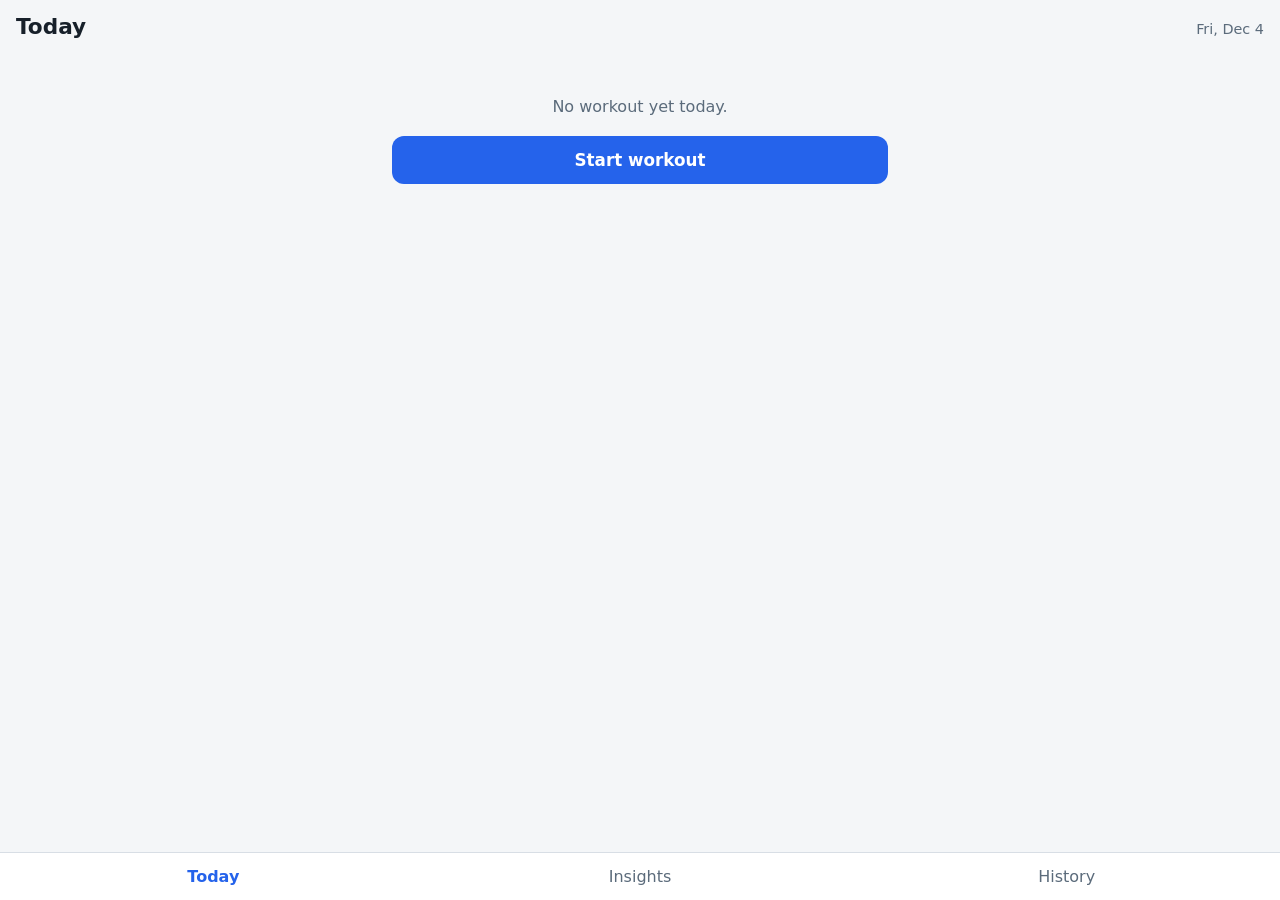
<file: index.html>
<!doctype html>
<html lang="en">
<head>
<meta charset="utf-8">
<meta name="viewport" content="width=device-width, initial-scale=1, viewport-fit=cover">
<meta name="theme-color" content="#101418">
<title>Exercise Log</title>
<link rel="manifest" href="manifest.webmanifest">
<link rel="stylesheet" href="styles.css">
</head>
<body>
<header class="app-header">
  <h1 id="header-title">Today</h1>
  <span id="header-date" class="header-date"></span>
</header>

<main id="view" class="view"></main>

<nav class="tabbar">
  <button class="tab active" data-tab="today">Today</button>
  <button class="tab" data-tab="insights">Insights</button>
  <button class="tab" data-tab="history">History</button>
</nav>

<script type="module" src="js/app.js"></script>
<script>
  // Service worker only outside local dev, so development never fights stale caches.
  if ('serviceWorker' in navigator &&
      !['localhost', '127.0.0.1'].includes(location.hostname)) {
    navigator.serviceWorker.register('sw.js');
  }
</script>
</body>
</html>
</file>
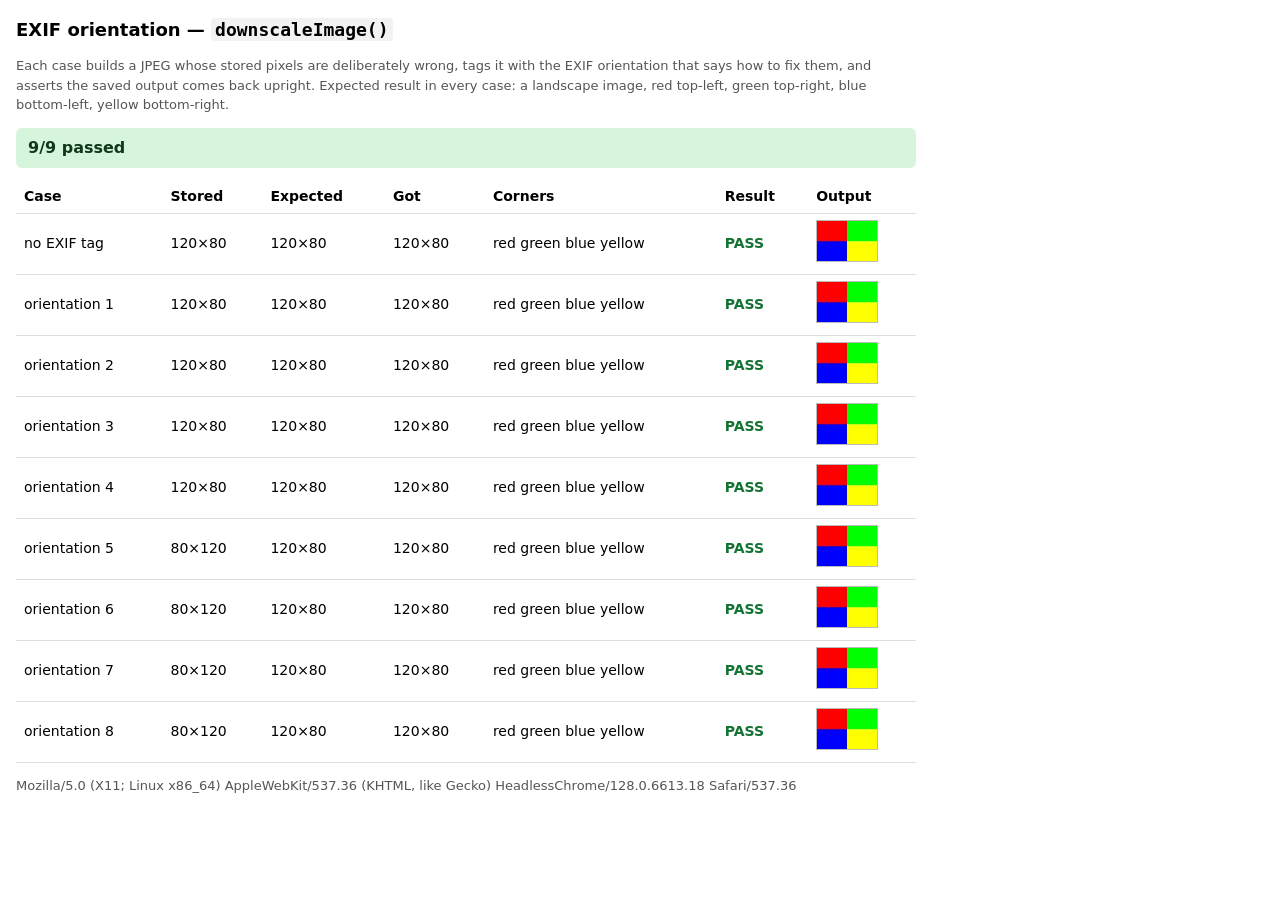
<file: tests/orientation.html>
<!doctype html>
<meta charset="utf-8">
<meta name="viewport" content="width=device-width, initial-scale=1">
<title>EXIF orientation test</title>
<!--
  Covers the one code path in downscaleImage that real phone photos hit and
  that no test image had exercised: EXIF orientation.

  A phone records rotation as a tag rather than rotating the pixels. The app
  passes imageOrientation:'from-image' so the browser bakes that rotation in,
  and the rotated result is what gets stored — permanently. A photo saved
  sideways stays sideways, so this has to be right at save time.

  This runs in a BROWSER, not node, on purpose: whether imageOrientation is
  honoured is a per-engine question, and the answer that matters is the one
  from the browser Taylor actually uses. Open it on the phone.

  WHAT THIS TEST DOES AND DOESN'T PROVE. It asserts the OUTCOME — a tagged
  photo is saved upright, with oriented dimensions — not that any particular
  line of downscaleImage causes it. On Chromium 141 the engine applies EXIF
  regardless of the imageOrientation argument, so deleting that argument still
  passes here; verified by mutation on 2026-09-04. What it does catch, also
  verified by mutation: wrong canvas dimensions, and pixels drawn mirrored or
  rotated with the dimensions still right (both scored 0/9). On an engine that
  defaults to 'none', dropping the argument fails this test outright.

  No build step, no dependencies — same rules as the app.
-->
<style>
  body { font: 14px/1.5 system-ui, sans-serif; margin: 16px; max-width: 900px; }
  h1 { font-size: 18px; margin: 0 0 4px; }
  #summary { font-size: 16px; font-weight: 600; padding: 8px 12px; border-radius: 6px; margin: 12px 0; }
  .pass { background: #d7f5dd; color: #10381a; }
  .fail { background: #ffd9d9; color: #4a1010; }
  table { border-collapse: collapse; width: 100%; }
  th, td { text-align: left; padding: 6px 8px; border-bottom: 1px solid #ddd; vertical-align: middle; }
  th { font-weight: 600; }
  td.v { font-variant-numeric: tabular-nums; }
  .ok { color: #137333; font-weight: 600; }
  .no { color: #c5221f; font-weight: 600; }
  canvas { border: 1px solid #bbb; image-rendering: pixelated; height: 40px; }
  .note { color: #555; font-size: 13px; }
  code { background: #f2f2f2; padding: 1px 4px; border-radius: 3px; }
</style>

<h1>EXIF orientation — <code>downscaleImage()</code></h1>
<p class="note">
  Each case builds a JPEG whose stored pixels are deliberately wrong, tags it
  with the EXIF orientation that says how to fix them, and asserts the saved
  output comes back upright. Expected result in every case: a landscape image,
  red top-left, green top-right, blue bottom-left, yellow bottom-right.
</p>
<div id="summary">running…</div>
<table>
  <thead>
    <tr><th>Case</th><th>Stored</th><th>Expected</th><th>Got</th><th>Corners</th><th>Result</th><th>Output</th></tr>
  </thead>
  <tbody id="rows"></tbody>
</table>
<p class="note" id="ua"></p>

<script type="module">
import { downscaleImage } from '../js/images.js';

// The canonical, correctly-oriented image: landscape, with four quadrants that
// are distinguishable after JPEG loss. Non-square so that a transposed result
// (orientations 5-8) is caught by the dimensions alone.
const W = 120, H = 80;
const RED = [255, 0, 0], GREEN = [0, 255, 0], BLUE = [0, 0, 255], YELLOW = [255, 255, 0];
const NAMES = new Map([[RED, 'red'], [GREEN, 'green'], [BLUE, 'blue'], [YELLOW, 'yellow']]);

function canonicalAt(x, y) {
  const left = x < W / 2, top = y < H / 2;
  return top ? (left ? RED : GREEN) : (left ? BLUE : YELLOW);
}

// EXIF orientation says how to map STORED pixels to DISPLAYED ones. Values
// 5-8 transpose the image, so stored dimensions are swapped for those.
// Ref: EXIF 2.3, tag 0x0112.
const FORWARD = {
  1: (sx, sy, sw, sh) => [sx, sy],                     // as stored
  2: (sx, sy, sw, sh) => [sw - 1 - sx, sy],            // mirrored
  3: (sx, sy, sw, sh) => [sw - 1 - sx, sh - 1 - sy],   // 180
  4: (sx, sy, sw, sh) => [sx, sh - 1 - sy],            // flipped
  5: (sx, sy, sw, sh) => [sy, sx],                     // transposed
  6: (sx, sy, sw, sh) => [sh - 1 - sy, sx],            // 90 CW
  7: (sx, sy, sw, sh) => [sh - 1 - sy, sw - 1 - sx],   // transverse
  8: (sx, sy, sw, sh) => [sy, sw - 1 - sx],            // 90 CCW
};
const transposes = (o) => o >= 5 && o <= 8;

// Build the stored pixels by inverting the transform: whatever the browser is
// about to do to this image, the result must be the canonical one.
function storedCanvas(orientation) {
  const [sw, sh] = transposes(orientation) ? [H, W] : [W, H];
  const c = document.createElement('canvas');
  c.width = sw; c.height = sh;
  const img = c.getContext('2d').createImageData(sw, sh);
  // null is the untagged case: pixels are already canonical, so no transform.
  const f = FORWARD[orientation] ?? FORWARD[1];
  for (let sy = 0; sy < sh; sy++) {
    for (let sx = 0; sx < sw; sx++) {
      const [dx, dy] = f(sx, sy, sw, sh);
      const [r, g, b] = canonicalAt(dx, dy);
      const i = (sy * sw + sx) * 4;
      img.data[i] = r; img.data[i + 1] = g; img.data[i + 2] = b; img.data[i + 3] = 255;
    }
  }
  c.getContext('2d').putImageData(img, 0, 0);
  return c;
}

// Splice a minimal APP1/EXIF block carrying just the Orientation tag in after
// the SOI marker. Writing one by hand keeps this dependency-free, and it is
// only 26 bytes of TIFF: header, one IFD entry, null next-IFD pointer.
function withExifOrientation(bytes, orientation) {
  const tiff = new Uint8Array(26);
  const dv = new DataView(tiff.buffer);
  tiff[0] = 0x49; tiff[1] = 0x49;         // "II" — little-endian
  dv.setUint16(2, 42, true);              // magic
  dv.setUint32(4, 8, true);               // IFD0 starts at byte 8
  dv.setUint16(8, 1, true);               // one entry
  dv.setUint16(10, 0x0112, true);         // tag: Orientation
  dv.setUint16(12, 3, true);              // type: SHORT
  dv.setUint32(14, 1, true);              // count: 1
  dv.setUint16(18, orientation, true);    // value, inline in the 4-byte field
  dv.setUint32(22, 0, true);              // no next IFD
  const out = new Uint8Array(bytes.length + 36);
  out.set(bytes.subarray(0, 2), 0);                          // SOI
  out[2] = 0xFF; out[3] = 0xE1;                              // APP1
  out[4] = 0; out[5] = 34;                                   // segment length
  out.set([0x45, 0x78, 0x69, 0x66, 0, 0], 6);                // "Exif\0\0"
  out.set(tiff, 12);
  out.set(bytes.subarray(2), 38);
  return out;
}

const toBytes = async (blob) => new Uint8Array(await blob.arrayBuffer());
const toBlob = (canvas, q) => new Promise((res) => canvas.toBlob(res, 'image/jpeg', q));

async function makeCase(orientation) {
  // Encode at high quality so the quadrant edges stay clean; downscaleImage
  // re-encodes at its own quality afterwards, which is what we want to test.
  const jpeg = await toBytes(await toBlob(storedCanvas(orientation), 0.95));
  const bytes = orientation === null ? jpeg : withExifOrientation(jpeg, orientation);
  return new Blob([bytes], { type: 'image/jpeg' });
}

// Classify by nearest of the four known colours rather than exact match: the
// image survives two JPEG round-trips, so the centre of a quadrant lands near
// its colour, not on it.
function nearest(r, g, b) {
  let best = null, bestD = Infinity;
  for (const c of [RED, GREEN, BLUE, YELLOW]) {
    const d = (r - c[0]) ** 2 + (g - c[1]) ** 2 + (b - c[2]) ** 2;
    if (d < bestD) { bestD = d; best = c; }
  }
  return NAMES.get(best);
}

async function cornersOf(blob, w, h) {
  const bmp = await createImageBitmap(blob);
  const c = document.createElement('canvas');
  c.width = w; c.height = h;
  c.getContext('2d').drawImage(bmp, 0, 0);
  bmp.close();
  const ctx = c.getContext('2d');
  // Sample the centre of each quadrant, well clear of the boundaries.
  const at = (fx, fy) => {
    const d = ctx.getImageData(Math.round(w * fx), Math.round(h * fy), 1, 1).data;
    return nearest(d[0], d[1], d[2]);
  };
  return { canvas: c, corners: [at(0.25, 0.25), at(0.75, 0.25), at(0.25, 0.75), at(0.75, 0.75)] };
}

const EXPECTED = ['red', 'green', 'blue', 'yellow'];

async function run() {
  const cases = [null, 1, 2, 3, 4, 5, 6, 7, 8];
  const results = [];
  const rows = document.getElementById('rows');

  for (const o of cases) {
    const label = o === null ? 'no EXIF tag' : `orientation ${o}`;
    const [sw, sh] = o !== null && transposes(o) ? [H, W] : [W, H];
    let row = { case: label, stored: `${sw}×${sh}`, expected: `${W}×${H}`, got: '—', corners: '—', pass: false, error: null };
    let canvas = null;
    try {
      const input = await makeCase(o);
      const { blob, width, height } = await downscaleImage(input);

      // The reported width/height must be the ORIENTED ones: a caller that
      // trusted the raw JPEG header would store a portrait size for a
      // landscape photo, and the thumbnail strip would lay it out wrong.
      const dimsOk = width === W && height === H;
      row.got = `${width}×${height}`;

      const { canvas: c, corners } = await cornersOf(blob, width, height);
      canvas = c;
      row.corners = corners.join(' ');
      const cornersOk = corners.every((v, i) => v === EXPECTED[i]);
      row.pass = dimsOk && cornersOk;
    } catch (err) {
      row.error = String(err && err.message || err);
      row.corners = row.error;
    }
    results.push(row);

    const tr = document.createElement('tr');
    for (const v of [row.case, row.stored, row.expected, row.got, row.corners]) {
      const td = document.createElement('td');
      td.className = 'v';
      td.textContent = v;
      tr.append(td);
    }
    const verdict = document.createElement('td');
    verdict.className = row.pass ? 'ok' : 'no';
    verdict.textContent = row.pass ? 'PASS' : 'FAIL';
    tr.append(verdict);
    const shot = document.createElement('td');
    if (canvas) shot.append(canvas);
    tr.append(shot);
    rows.append(tr);
  }

  const passed = results.filter((r) => r.pass).length;
  const el = document.getElementById('summary');
  el.textContent = `${passed}/${results.length} passed`;
  el.className = passed === results.length ? 'pass' : 'fail';
  document.getElementById('ua').textContent = navigator.userAgent;

  // Read by the headless runner; also handy from a phone's devtools.
  window.__RESULTS__ = { passed, total: results.length, ua: navigator.userAgent, rows: results };
  document.title = `${passed === results.length ? 'PASS' : 'FAIL'} ${passed}/${results.length} — EXIF orientation`;
}

run().catch((err) => {
  const el = document.getElementById('summary');
  el.textContent = `harness error: ${err.message}`;
  el.className = 'fail';
  window.__RESULTS__ = { passed: 0, total: 0, error: String(err) };
  document.title = 'FAIL — EXIF orientation';
});
</script>
</file>
<file: styles.css>
:root {
  --bg: #f4f6f8;
  --surface: #ffffff;
  --surface-2: #eef1f4;
  --text: #17202a;
  --text-dim: #5b6b7b;
  --accent: #2563eb;
  --accent-text: #ffffff;
  --danger: #dc2626;
  --border: #d8dee5;
  --radius: 12px;
}
@media (prefers-color-scheme: dark) {
  :root {
    --bg: #101418;
    --surface: #1a2027;
    --surface-2: #232b34;
    --text: #e8edf2;
    --text-dim: #93a1b0;
    --accent: #3b82f6;
    --border: #2e3844;
  }
}

* { box-sizing: border-box; margin: 0; }

body {
  font-family: system-ui, -apple-system, "Segoe UI", Roboto, sans-serif;
  background: var(--bg);
  color: var(--text);
  min-height: 100vh;
  display: flex;
  flex-direction: column;
}

.app-header {
  display: flex;
  align-items: baseline;
  justify-content: space-between;
  padding: 14px 16px 10px;
}
.app-header h1 { font-size: 1.35rem; }
.header-date { color: var(--text-dim); font-size: 0.9rem; }

.view {
  flex: 1;
  padding: 0 16px 90px;
  max-width: 560px;
  width: 100%;
  margin: 0 auto;
}

.tabbar {
  position: fixed;
  bottom: 0; left: 0; right: 0;
  display: flex;
  background: var(--surface);
  border-top: 1px solid var(--border);
  padding-bottom: env(safe-area-inset-bottom);
}
.tab {
  flex: 1;
  padding: 14px 0;
  background: none;
  border: none;
  color: var(--text-dim);
  font-size: 1rem;
  cursor: pointer;
}
.tab.active { color: var(--accent); font-weight: 600; }

button { font-family: inherit; }

.btn {
  display: block;
  width: 100%;
  padding: 14px;
  border: none;
  border-radius: var(--radius);
  background: var(--accent);
  color: var(--accent-text);
  font-size: 1.05rem;
  font-weight: 600;
  cursor: pointer;
}
.btn.secondary {
  background: var(--surface-2);
  color: var(--text);
}
.btn.small { width: auto; padding: 8px 14px; font-size: 0.9rem; display: inline-block; }

.card {
  background: var(--surface);
  border: 1px solid var(--border);
  border-radius: var(--radius);
  padding: 14px;
  margin: 10px 0;
}

.empty {
  text-align: center;
  color: var(--text-dim);
  padding: 48px 16px 24px;
}
.empty p { margin-bottom: 20px; }

.search-input {
  width: 100%;
  padding: 12px 14px;
  font-size: 1rem;
  border: 1px solid var(--border);
  border-radius: var(--radius);
  background: var(--surface);
  color: var(--text);
  margin: 10px 0;
}

.section-label {
  color: var(--text-dim);
  font-size: 0.8rem;
  text-transform: uppercase;
  letter-spacing: 0.05em;
  margin: 14px 0 4px;
}

.ex-row {
  display: flex;
  justify-content: space-between;
  align-items: center;
  width: 100%;
  text-align: left;
  padding: 13px 14px;
  background: var(--surface);
  border: 1px solid var(--border);
  border-radius: var(--radius);
  margin: 6px 0;
  color: var(--text);
  font-size: 1rem;
  cursor: pointer;
}
.ex-row .muscles { color: var(--text-dim); font-size: 0.8rem; }

/* Logging screen */
.log-last {
  color: var(--text-dim);
  font-size: 0.92rem;
  margin: 4px 0 12px;
}
.stepper-row {
  display: flex;
  align-items: center;
  justify-content: space-between;
  margin: 12px 0;
}
.stepper-row .label { font-size: 1rem; color: var(--text-dim); width: 64px; }
.stepper {
  display: flex;
  align-items: center;
  gap: 6px;
}
.stepper button {
  width: 52px; height: 52px;
  font-size: 1.5rem;
  border: 1px solid var(--border);
  border-radius: var(--radius);
  background: var(--surface-2);
  color: var(--text);
  cursor: pointer;
}
.stepper .value {
  min-width: 86px;
  text-align: center;
  font-size: 1.45rem;
  font-variant-numeric: tabular-nums;
  font-weight: 600;
}
.stepper .value small { font-size: 0.8rem; color: var(--text-dim); font-weight: 400; }
.stepper .value.typable { cursor: pointer; border-bottom: 1px dashed var(--border); }
.value-input {
  width: 84px;
  font-size: 1.45rem;
  font-weight: 600;
  font-family: inherit;
  text-align: center;
  border: 1px solid var(--accent);
  border-radius: 8px;
  background: var(--surface);
  color: var(--text);
  padding: 2px 4px;
}
.value-input::-webkit-outer-spin-button,
.value-input::-webkit-inner-spin-button { -webkit-appearance: none; }

.rpe-row { margin: 14px 0; }
.rpe-chips { display: flex; flex-wrap: wrap; gap: 6px; margin-top: 6px; }
.rpe-chip {
  flex: 1 1 calc(20% - 6px);
  padding: 10px 0;
  border: 1px solid var(--border);
  border-radius: 10px;
  background: var(--surface-2);
  color: var(--text);
  font-size: 1rem;
  cursor: pointer;
}
.rpe-chip.selected { background: var(--accent); color: var(--accent-text); border-color: var(--accent); }

.chip-grid { display: flex; flex-wrap: wrap; gap: 6px; margin: 6px 0 4px; }
.pick-chip {
  padding: 9px 14px;
  border: 1px solid var(--border);
  border-radius: 999px;
  background: var(--surface-2);
  color: var(--text);
  font-size: 0.95rem;
  cursor: pointer;
}
.pick-chip.selected { background: var(--accent); color: var(--accent-text); border-color: var(--accent); }
/* Filter chips sit above a long list, so they stay compact. */
.pick-chip.small { padding: 6px 11px; font-size: 0.85rem; }
.picker-filters { margin: 8px 0 4px; }

.set-list { margin-top: 14px; }
.set-item {
  display: flex;
  justify-content: space-between;
  align-items: center;
  padding: 9px 4px;
  border-bottom: 1px solid var(--border);
  font-variant-numeric: tabular-nums;
}
.set-item:last-child { border-bottom: none; }
.set-item .del {
  background: none; border: none;
  color: var(--danger);
  font-size: 1.1rem;
  cursor: pointer;
  padding: 4px 8px;
}
.set-item .desc.editable {
  background: none; border: none;
  color: var(--text);
  font-size: 1rem;
  font-variant-numeric: tabular-nums;
  text-align: left;
  flex: 1;
  padding: 2px 0;
  cursor: pointer;
}
.set-item .edit-hint { color: var(--text-dim); font-size: 0.9rem; }

.btn.danger {
  background: none;
  border: 1px solid var(--danger);
  color: var(--danger);
  margin-top: 10px;
}

.workout-ex { margin-bottom: 4px; }
.workout-ex .name { font-weight: 600; }
.workout-ex .sets { color: var(--text-dim); font-size: 0.92rem; }

.top-actions {
  display: flex;
  gap: 8px;
  margin: 12px 0;
}
.top-actions .btn { flex: 1; }

.back-link {
  background: none; border: none;
  color: var(--accent);
  font-size: 1rem;
  padding: 10px 0;
  cursor: pointer;
}

.history-item { cursor: pointer; }
.history-item .date { font-weight: 600; }
.history-item .summary { color: var(--text-dim); font-size: 0.92rem; margin-top: 2px; }

/* Rest timer */
/* Rest timer: sized to be readable at arm's length mid-set, not squinted at.
   The [hidden] guard is required — display:flex would otherwise override the
   hidden attribute and show an empty timer before the first set is logged. */
.rest-timer {
  color: var(--text);
  font-variant-numeric: tabular-nums;
  margin: 10px 0 16px;
  display: flex;
  align-items: center;
  justify-content: space-between;
  gap: 12px;
  line-height: 1;
}
.rest-main { display: flex; align-items: baseline; gap: 12px; }

/* After a long gap the giant clock is meaningless — it collapses to a plain
   note instead of implying you have been resting for two hours. */
.rest-stale { display: none; color: var(--text-dim); font-size: 0.92rem; }
.rest-timer.stale { display: block; margin: 4px 0 12px; }
.rest-timer.stale .rest-main,
.rest-timer.stale .rest-target-ctl { display: none; }
.rest-timer.stale .rest-stale { display: inline; }

.rest-timer[hidden] { display: none; }
/* At the target the clock keeps counting up and simply lights up: a state
   change you can catch at a glance, not an interruption. */
.rest-timer.ready { color: var(--accent); }
.rest-timer.ready .rest-target { color: var(--accent); }
.rest-alarm {
  background: none;
  border: none;
  padding: 4px;
  font-size: 1.05rem;
  line-height: 1;
  cursor: pointer;
  opacity: 0.45;
}
.rest-alarm.on { opacity: 1; }
.rest-target-ctl {
  display: flex;
  align-items: center;
  gap: 8px;
  color: var(--text-dim);
  font-size: 0.8rem;
}
/* Looks like a label, behaves as a reset button. */
.rest-target {
  background: none;
  border: none;
  color: inherit;
  font: inherit;
  font-variant-numeric: tabular-nums;
  padding: 4px 2px;
  cursor: pointer;
}
.rest-adj {
  width: 34px;
  height: 34px;
  border-radius: 10px;
  border: 1px solid var(--border);
  background: var(--surface-2);
  color: var(--text);
  font-size: 1.1rem;
  cursor: pointer;
}
.rest-label {
  font-size: 0.78rem;
  font-weight: 600;
  letter-spacing: 0.09em;
  text-transform: uppercase;
  color: var(--text-dim);
}
.rest-time {
  font-size: 3rem;
  font-weight: 700;
}

/* Side chips reuse the RPE chip look but hold words, not single digits. */
.rpe-chip.wide {
  width: auto;
  min-width: 0;
  padding: 0 14px;
  flex: 1 1 auto;
}

/* Exercise notes */
.ex-notes { margin: 6px 0 10px; }
.note-text {
  background: none; border: none;
  color: var(--text-dim);
  font-size: 0.92rem;
  text-align: left;
  padding: 0;
  cursor: pointer;
  white-space: pre-wrap;
}
.note-add {
  background: none; border: none;
  color: var(--accent);
  font-size: 0.9rem;
  padding: 0;
  cursor: pointer;
}
.notes-input {
  width: 100%;
  padding: 10px 12px;
  font-size: 0.95rem;
  font-family: inherit;
  border: 1px solid var(--border);
  border-radius: var(--radius);
  background: var(--surface);
  color: var(--text);
  margin-bottom: 8px;
  resize: vertical;
}

/* Planned exercises (from repeat workout) */
.workout-ex.planned {
  border-style: dashed;
  cursor: pointer;
}
.workout-ex.planned .name { color: var(--text-dim); }

/* Insights */
.insight-title { font-weight: 600; margin-bottom: 2px; }
.insight-sub { color: var(--text-dim); font-size: 0.85rem; margin-bottom: 10px; }
.insight-rows { margin: 4px 0; }
.insight-row {
  display: flex;
  justify-content: space-between;
  padding: 7px 0;
  border-bottom: 1px solid var(--border);
  font-variant-numeric: tabular-nums;
}
.insight-row:last-child { border-bottom: none; }
.insight-row .k { text-transform: capitalize; }
.insight-row .v { font-weight: 600; }
.insight-note {
  color: var(--text-dim);
  font-size: 0.82rem;
  margin-top: 10px;
  padding-top: 8px;
  border-top: 1px solid var(--border);
}
.insight-empty { color: var(--text-dim); font-size: 0.92rem; padding: 6px 0; }

/* History view toggle */
.seg {
  display: flex;
  border: 1px solid var(--border);
  border-radius: var(--radius);
  overflow: hidden;
  margin: 4px 0 12px;
}
.seg-btn {
  flex: 1;
  padding: 11px 0;
  background: var(--surface);
  border: none;
  color: var(--text-dim);
  font-size: 0.95rem;
  cursor: pointer;
}
.seg-btn.selected { background: var(--accent); color: var(--accent-text); font-weight: 600; }

/* Calendar */
.cal { margin: 2px 0 10px; }
.cal-head {
  display: flex;
  align-items: center;
  justify-content: space-between;
  margin-bottom: 10px;
}
.cal-title { font-weight: 600; font-size: 1.05rem; }
.cal-nav {
  width: 44px; height: 44px;
  border: 1px solid var(--border);
  border-radius: var(--radius);
  background: var(--surface-2);
  color: var(--text);
  font-size: 1.3rem;
  line-height: 1;
  cursor: pointer;
}
.cal-nav:disabled { opacity: 0.3; cursor: default; }
.cal-dow, .cal-grid { display: grid; grid-template-columns: repeat(7, 1fr); gap: 4px; }
.cal-dow {
  color: var(--text-dim);
  font-size: 0.72rem;
  letter-spacing: 0.04em;
  text-align: center;
  margin-bottom: 4px;
}
/* Square cells so the grid reads as a calendar at any phone width. */
.cal-day {
  aspect-ratio: 1 / 1;
  display: flex;
  flex-direction: column;
  align-items: center;
  justify-content: center;
  gap: 3px;
  padding: 0;
  border: 1px solid transparent;
  border-radius: 10px;
  background: var(--surface);
  color: var(--text-dim);
  font-family: inherit;
  font-variant-numeric: tabular-nums;
}
.cal-day.blank { background: none; }
.cal-day.future { opacity: 0.4; }
.cal-day.today { border-color: var(--text-dim); }
.cal-day.trained {
  background: var(--accent);
  border-color: var(--accent);
  color: var(--accent-text);
  font-weight: 700;
  cursor: pointer;
}
.cal-day.trained.today { border-color: var(--text); }
.cal-day .num { font-size: 0.95rem; line-height: 1; }
/* Reserved even when empty, so day numbers line up across the grid. */
.cal-day .dots { display: flex; gap: 3px; height: 5px; align-items: center; }
.cal-day .dot { width: 4px; height: 4px; border-radius: 50%; background: currentColor; }
.cal-summary {
  color: var(--text-dim);
  font-size: 0.85rem;
  text-align: center;
  margin-top: 12px;
}

/* Safety-backup row in History. Quiet by design — it only appears when a
   migration actually rewrote something, and it should not look like an alarm. */
.backup-row {
  display: flex;
  align-items: center;
  justify-content: space-between;
  gap: 10px;
  flex-wrap: wrap;
  margin: 4px 0 10px;
}
.backup-note { color: var(--text-dim); font-size: 0.85rem; flex: 1 1 60%; }

/* Exercise form photos */
.ex-photos { margin: 0 0 10px; }
.photo-strip {
  display: flex;
  gap: 8px;
  align-items: center;
  overflow-x: auto;
  padding-bottom: 4px;
  -webkit-overflow-scrolling: touch;
}
.photo-thumb {
  flex: 0 0 auto;
  width: 64px;
  height: 64px;
  padding: 0;
  border: 1px solid var(--border);
  border-radius: var(--radius);
  background: var(--surface-2);
  overflow: hidden;
  cursor: pointer;
}
.photo-thumb img { width: 100%; height: 100%; object-fit: cover; display: block; }
.photo-add {
  flex: 0 0 auto;
  color: var(--accent);
  font-size: 0.9rem;
  cursor: pointer;
  white-space: nowrap;
  padding: 4px 2px;
}
.photo-add.busy { color: var(--text-dim); cursor: default; }
.photo-error { color: var(--danger); font-size: 0.85rem; margin-top: 4px; }

/* Full-screen photo viewer */
.photo-viewer {
  position: fixed;
  inset: 0;
  z-index: 50;
  /* Fully opaque, not a 0.92 alpha: at that value the log screen and the tab
     bar were still legible through the backdrop, which read as a rendering
     bug rather than a viewer. */
  background: #000;
  display: flex;
  flex-direction: column;
}
.photo-track {
  flex: 1 1 auto;
  display: flex;
  overflow-x: auto;
  scroll-snap-type: x mandatory;
  -webkit-overflow-scrolling: touch;
}
.photo-slide {
  flex: 0 0 100%;
  scroll-snap-align: center;
  display: flex;
  align-items: center;
  justify-content: center;
  padding: 12px;
}
.photo-slide img { max-width: 100%; max-height: 100%; object-fit: contain; }
.photo-bar {
  flex: 0 0 auto;
  display: flex;
  align-items: center;
  gap: 10px;
  padding: 12px 16px calc(12px + env(safe-area-inset-bottom));
}
.photo-count { color: #fff; font-size: 0.9rem; margin-right: auto; }
.storage-note {
  color: var(--text-dim);
  font-size: 0.82rem;
  margin: -4px 0 12px;
}

/* One-tap repeat of the last set, on the Today exercise cards. Sits on the
   card's own click target, so it needs enough room around it that a thumb
   aiming for "another set" cannot open the log screen instead. */
.ex-head {
  display: flex;
  align-items: center;
  justify-content: space-between;
  gap: 10px;
}
.repeat-set {
  flex: none;
  padding: 8px 14px;
  border: 1px solid var(--accent);
  border-radius: var(--radius);
  background: none;
  color: var(--accent);
  font-size: 0.9rem;
  font-weight: 600;
  cursor: pointer;
}
.repeat-set:disabled { opacity: 0.5; }

/* Data-safety line on History: normally quiet, loud only when a real gap in
   protection exists (never exported, stale, or storage the browser may evict). */
.data-safety.warn {
  color: var(--danger);
  border: 1px solid var(--danger);
  border-radius: var(--radius);
  padding: 8px 10px;
  margin-bottom: 12px;
}

/* Muscle tags on the log screen, same visual weight as the form note. */
.ex-tags { margin: 2px 0 8px; }
.tag-line {
  display: block;
  width: 100%;
  text-align: left;
  background: none;
  border: none;
  padding: 4px 0;
  color: var(--text-dim);
  font-size: 0.85rem;
  font-family: inherit;
  text-transform: capitalize;
  cursor: pointer;
}

/* Est-1RM series. The line is the shape of the progression; the label under it
   carries the actual numbers and dates, because a sparkline alone cannot say
   how far apart two sessions were. */
.spark {
  display: block;
  width: 100%;
  height: auto;
  max-width: 260px;
  margin: 8px 0 2px;
}
.spark path { stroke: var(--accent); stroke-width: 2; stroke-linejoin: round; stroke-linecap: round; }
.spark circle { fill: var(--accent); }
.spark-span {
  color: var(--text-dim);
  font-size: 0.8rem;
  padding-bottom: 8px;
  border-bottom: 1px solid var(--border);
  margin-bottom: 2px;
}
.insight-row.dim .k, .insight-row.dim .v { color: var(--text-dim); }
</file>
